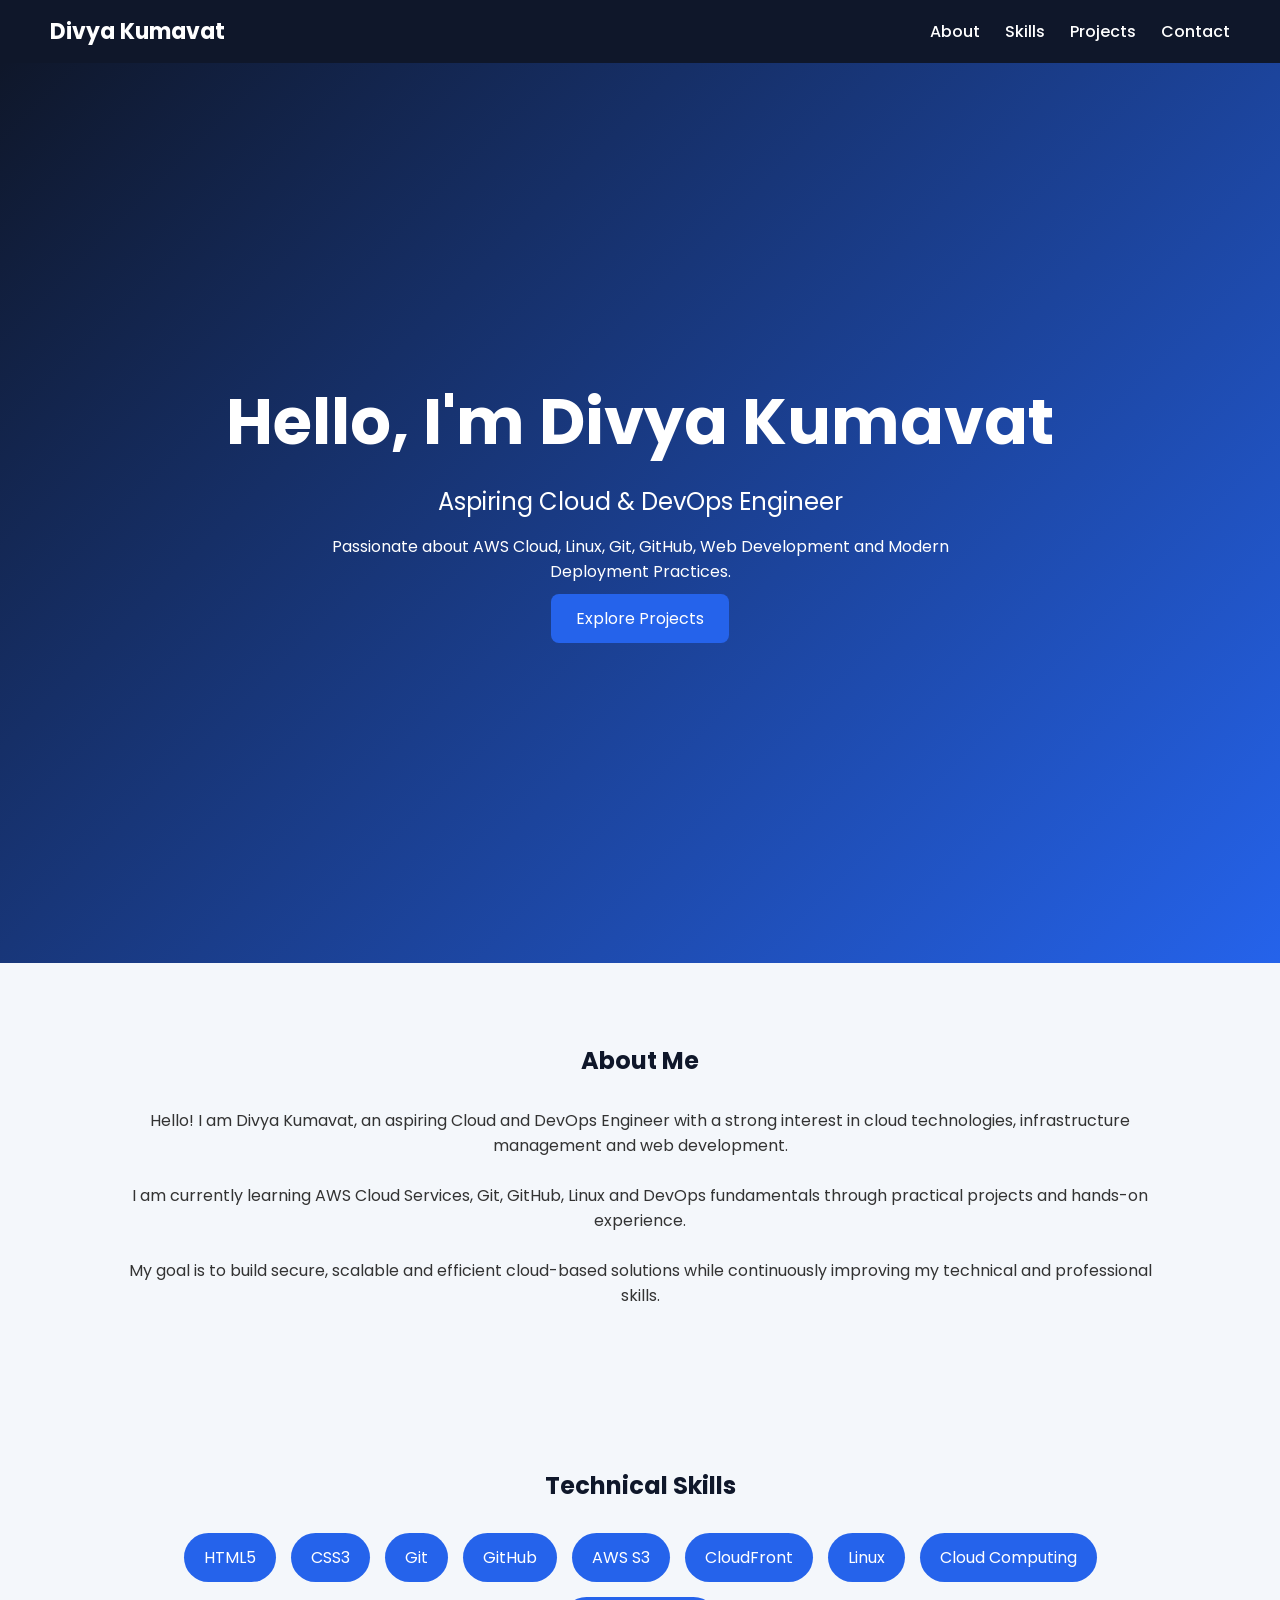
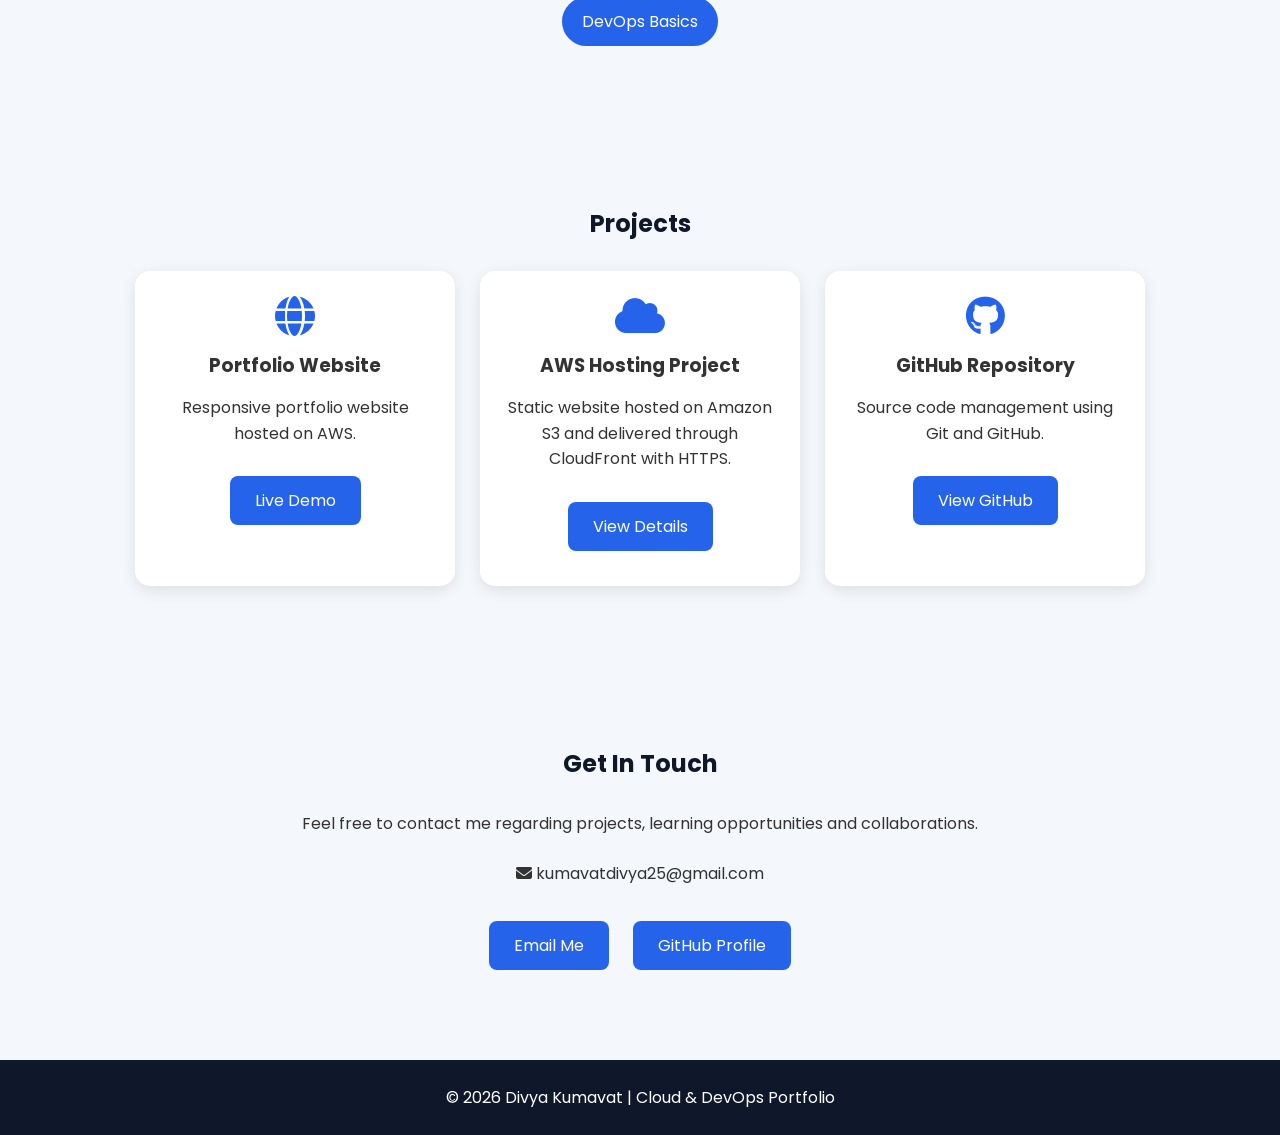
<file: index.html>
<!DOCTYPE html>
<html lang="en">

<head>

<meta charset="UTF-8">
<meta name="viewport" content="width=device-width, initial-scale=1.0">

<title>Divya Kumavat | Cloud & DevOps Portfolio</title>

<link rel="stylesheet" href="styles.css">

<link href="https://fonts.googleapis.com/css2?family=Poppins:wght@300;400;500;600;700&display=swap" rel="stylesheet">

<link rel="stylesheet"
href="https://cdnjs.cloudflare.com/ajax/libs/font-awesome/6.5.2/css/all.min.css">

</head>

<body>

<nav>

<div class="logo">
Divya Kumavat
</div>

<ul>

<li><a href="#about">About</a></li>

<li><a href="#skills">Skills</a></li>

<li><a href="#projects">Projects</a></li>

<li><a href="#contact">Contact</a></li>

</ul>

</nav>

<section class="hero">

<h1>Hello, I'm Divya Kumavat</h1>

<p class="hero-title">
Aspiring Cloud & DevOps Engineer
</p>

<p class="hero-text">
Passionate about AWS Cloud, Linux, Git, GitHub,
Web Development and Modern Deployment Practices.
</p>

<a href="#projects" class="btn">
Explore Projects
</a>

</section>

<section id="about" class="section">

<h2>About Me</h2>

<p>
Hello! I am Divya Kumavat, an aspiring Cloud and DevOps Engineer with a strong interest in cloud technologies, infrastructure management and web development.
</p>

<br>

<p>
I am currently learning AWS Cloud Services, Git, GitHub, Linux and DevOps fundamentals through practical projects and hands-on experience.
</p>

<br>

<p>
My goal is to build secure, scalable and efficient cloud-based solutions while continuously improving my technical and professional skills.
</p>

</section>

<section id="skills" class="section">

<h2>Technical Skills</h2>

<div class="skills">

<div class="skill">HTML5</div>

<div class="skill">CSS3</div>

<div class="skill">Git</div>

<div class="skill">GitHub</div>

<div class="skill">AWS S3</div>

<div class="skill">CloudFront</div>

<div class="skill">Linux</div>

<div class="skill">Cloud Computing</div>

<div class="skill">DevOps Basics</div>

</div>

</section>

<section id="projects" class="section">

<h2>Projects</h2>

<div class="projects">

<div class="card">

<i class="fa-solid fa-globe"></i>

<h3>Portfolio Website</h3>

<p>
Responsive portfolio website hosted on AWS.
</p>

<a href="https://de627a57xtcuq.cloudfront.net.cloudfront.net"
target="_blank"
class="btn">
Live Demo
</a>

</div>

<div class="card">

<i class="fa-solid fa-cloud"></i>

<h3>AWS Hosting Project</h3>

<p>
Static website hosted on Amazon S3 and delivered through CloudFront with HTTPS.
</p>

<a href="aws-project.html" class="btn">
View Details
</a>

</div>

<div class="card">

<i class="fa-brands fa-github"></i>

<h3>GitHub Repository</h3>

<p>
Source code management using Git and GitHub.
</p>

<a href="https://github.com/Divya-Kumavat"
target="_blank"
class="btn">
View GitHub
</a>

</div>

</div>

</section>

<section id="contact" class="section">

<h2>Get In Touch</h2>

<p>
Feel free to contact me regarding projects,
learning opportunities and collaborations.
</p>

<br>

<p>
<i class="fa-solid fa-envelope"></i>
kumavatdivya25@gmail.com
</p>

<br>

<a href="mailto:kumavatdivya25@gmail.com"
class="btn">
Email Me
</a>

<a href="https://github.com/Divya-Kumavat"
target="_blank"
class="btn">
GitHub Profile
</a>

</section>

<footer>

<p>
© 2026 Divya Kumavat | Cloud & DevOps Portfolio
</p>

</footer>

</body>
</html>
</file>
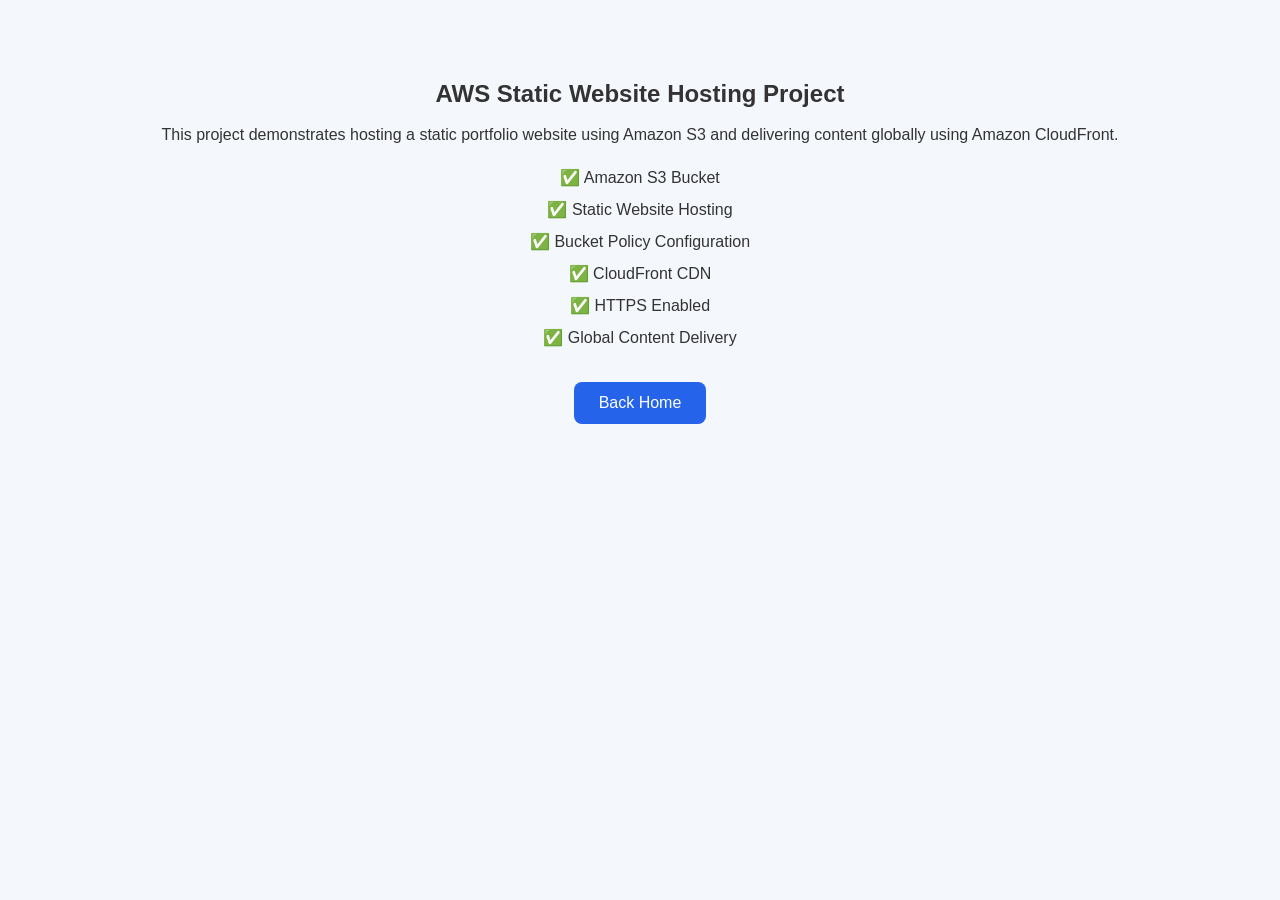
<file: aws-project.html>
<!DOCTYPE html>
<html>

<head>

<title>AWS Hosting Project</title>

<link rel="stylesheet" href="styles.css">

</head>

<body>

<section class="section">

<h1>AWS Static Website Hosting Project</h1>

<br>

<p>
This project demonstrates hosting a static portfolio website using Amazon S3 and delivering content globally using Amazon CloudFront.
</p>

<br>

<ul style="list-style:none;line-height:2;">

<li>✅ Amazon S3 Bucket</li>

<li>✅ Static Website Hosting</li>

<li>✅ Bucket Policy Configuration</li>

<li>✅ CloudFront CDN</li>

<li>✅ HTTPS Enabled</li>

<li>✅ Global Content Delivery</li>

</ul>

<br>

<a href="index.html" class="btn">
Back Home
</a>

</section>

</body>
</html>
</file>
<file: styles.css>
*{
margin:0;
padding:0;
box-sizing:border-box;
font-family:'Poppins',sans-serif;
}

html{
scroll-behavior:smooth;
}

body{
background:#f4f7fb;
color:#333;
}

nav{
background:#0f172a;
color:white;
display:flex;
justify-content:space-between;
align-items:center;
padding:15px 50px;
position:sticky;
top:0;
z-index:100;
}

.logo{
font-size:22px;
font-weight:700;
}

nav ul{
display:flex;
list-style:none;
}

nav ul li{
margin-left:25px;
}

nav ul li a{
color:white;
text-decoration:none;
font-weight:500;
}

.hero{
height:100vh;
background:linear-gradient(135deg,#0f172a,#2563eb);
color:white;
display:flex;
flex-direction:column;
justify-content:center;
align-items:center;
text-align:center;
padding:20px;
}

.hero h1{
font-size:4rem;
}

.hero-title{
font-size:1.5rem;
margin-top:15px;
}

.hero-text{
margin-top:15px;
max-width:700px;
}

.section{
padding:80px 10%;
text-align:center;
}

.section h2{
margin-bottom:30px;
color:#0f172a;
}

.skills{
display:flex;
justify-content:center;
flex-wrap:wrap;
gap:15px;
}

.skill{
background:#2563eb;
color:white;
padding:12px 20px;
border-radius:30px;
}

.projects{
display:flex;
justify-content:center;
flex-wrap:wrap;
gap:25px;
}

.card{
width:320px;
background:white;
padding:25px;
border-radius:15px;
box-shadow:0 4px 15px rgba(0,0,0,0.1);
transition:0.3s;
}

.card:hover{
transform:translateY(-10px);
}

.card i{
font-size:40px;
color:#2563eb;
margin-bottom:15px;
}

.card h3{
margin-bottom:15px;
}

.card p{
line-height:1.6;
margin-bottom:20px;
}

.btn{
display:inline-block;
background:#2563eb;
color:white;
padding:12px 25px;
border-radius:8px;
text-decoration:none;
margin:10px;
}

.btn:hover{
background:#1d4ed8;
}

footer{
background:#0f172a;
color:white;
text-align:center;
padding:25px;
}

@media(max-width:768px){

nav{
flex-direction:column;
}

nav ul{
margin-top:15px;
}

.hero h1{
font-size:2.5rem;
}

}
</file>
